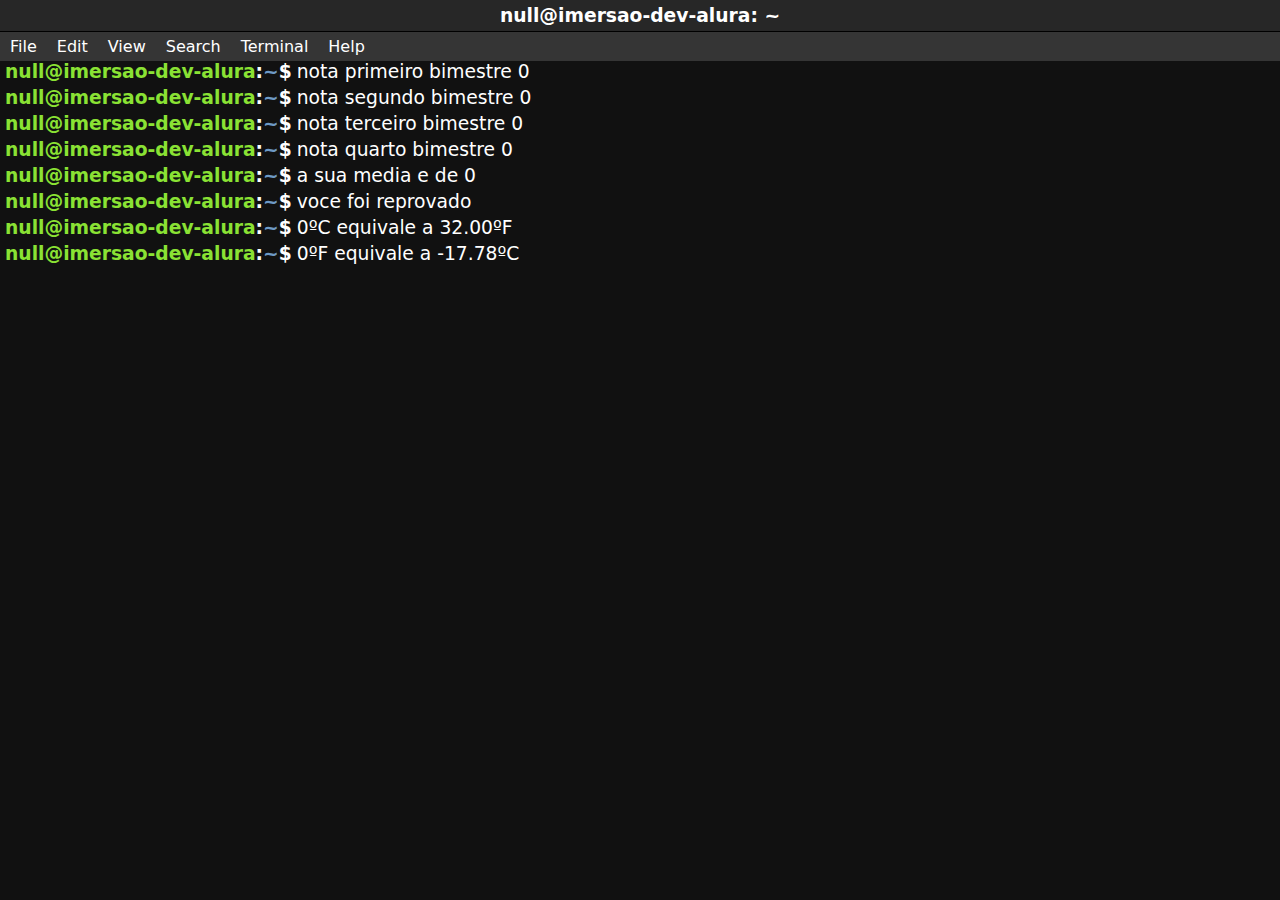
<file: aula-01/index.html>
<!DOCTYPE html>
<html lang="pt-br">

<head>
  <meta charset="UTF-8">
  <meta http-equiv="X-UA-Compatible" content="IE=edge">
  <meta name="viewport" content="width=device-width, initial-scale=1.0">
  <title>Imersão Dev da Alura - Calculadora de Média e Conversor de Temperaturas</title>
  <link rel="stylesheet" href="./style.css">
</head>

<body>

  <header class="header">

    <div class="header-titulo">
      <h3 class="nome"></h3>
    </div>

    <div class="separador"></div>

    <div class="header-menu">
      <ul>
        <li>File</li>
        <li>Edit</li>
        <li>View</li>
        <li>Search</li>
        <li>Terminal</li>
        <li>Help</li>
      </ul>
    </div>

  </header>

  <main class="main-container">
  </main>

  <script src="./script.js"></script>

</body>

</html>
</file>
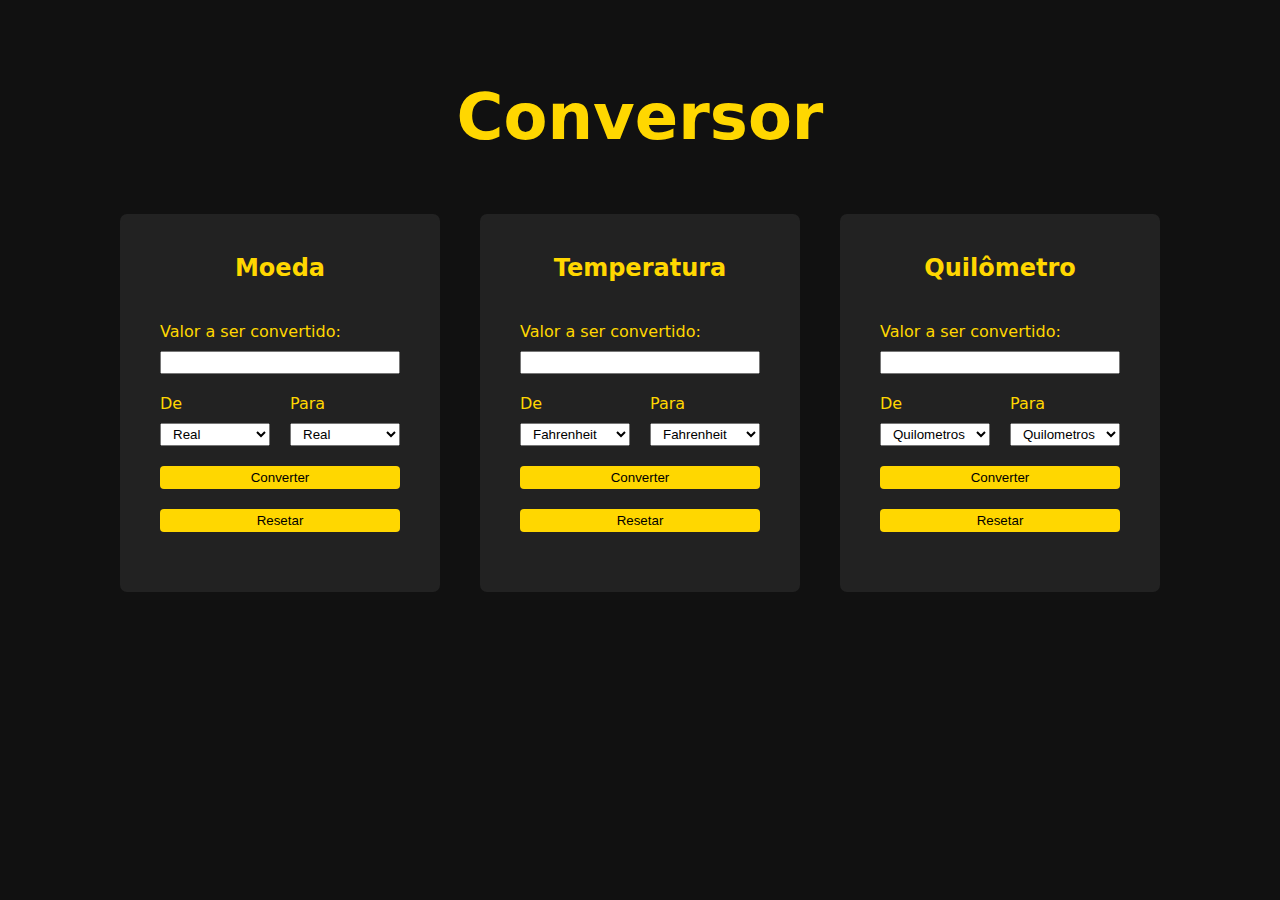
<file: aula-02/index.html>
<!DOCTYPE html>
<html lang="pt-br">

<head>
  <meta charset="UTF-8">
  <meta http-equiv="X-UA-Compatible" content="IE=edge">
  <meta name="viewport" content="width=device-width, initial-scale=1.0">
  <title>Imersão Dev da Alura - Conversor de Moedas, Temperatura e Quilometros</title>
  <link rel="stylesheet" href="./style.css">
</head>

<body>

  <div class="container-principal">

    <div>
      <h1 class="subtitulo">Conversor</h1>
    </div>

    <div class="conteudo-principal">

      <div class="item moedas">
        <div>
          <h2>Moeda</h2>
        </div>
        <div>
          <div>
            <form action="#">
              <label for="">Valor a ser convertido:</label>
              <input type="text" name="valor" id="valorMoeda">
            </form>
          </div>
          <div class="container moedas">
            <div>
              <form action="#">
                <label>De</label>
                <select id="seletorMoeda1">
                  <option value="real">Real</option>
                  <option value="dolar">Dolar</option>
                  <option value="euro">Euro</option>
                </select>
              </form>
            </div>
            <div>
              <form action="#">
                <label>Para</label>
                <select id="seletorMoeda2">
                  <option value="real">Real</option>
                  <option value="dolar">Dolar</option>
                  <option value="euro">Euro</option>
                </select>
              </form>
            </div>
            <button class="botao" type="submit" onclick="converterMoeda()">Converter</button>
            <button class="botao" type="reset" onclick="resetarMoeda()">Resetar</button>
            <h4 class="resultado" id="resultadoMoeda"></h4>
          </div>
        </div>
      </div>

      <div class="item temperaturas">
        <div>
          <h2>Temperatura</h2>
        </div>
        <div>
          <div>
            <form action="#">
              <label for="">Valor a ser convertido:</label>
              <input type="text" name="valor" id="valorTemperatura">
            </form>
          </div>
          <div class="container temperaturas">
            <div>
              <form action="#">
                <label>De</label>
                <select id="seletorTemperatura1">
                  <option value="fahrenheit">Fahrenheit</option>
                  <option value="kelvin">Kelvin</option>
                  <option value="celcius">Celcius</option>
                </select>
              </form>
            </div>
            <div>
              <form action="#">
                <label>Para</label>
                <select id="seletorTemperatura2">
                  <option value="fahrenheit">Fahrenheit</option>
                  <option value="kelvin">Kelvin</option>
                  <option value="celcius">Celcius</option>
                </select>
              </form>
            </div>
            <button class="botao" type="submit" onclick="converterTemperatura()">Converter</button>
            <button class="botao" type="reset" onclick="resetarTemperatura()">Resetar</button>
            <h4 class="resultado" id="resultadoTemperatura"></h4>
          </div>
        </div>
      </div>

      <div class="item quilometro">
        <div>
          <h2>Quilômetro</h2>
        </div>
        <div>
          <div>
            <form action="#">
              <label for="">Valor a ser convertido:</label>
              <input type="text" name="valor" id="valorQuilometro">
            </form>
          </div>
          <div class="container quilometro">
            <div>
              <form action="#">
                <label>De</label>
                <select id="seletorQuilometro1">
                  <option value="km">Quilometros</option>
                  <option value="metros">Metros</option>
                  <option value="anosluz">Anos-Luz</option>
                </select>
              </form>
            </div>
            <div>
              <form action="#">
                <label>Para</label>
                <select id="seletorQuilometro2">
                  <option value="km">Quilometros</option>
                  <option value="metros">Metros</option>
                  <option value="anosluz">Anos-Luz</option>
                </select>
              </form>
            </div>
            <button class="botao" type="submit" onclick="converterQuilometro()">Converter</button>
            <button class="botao" type="reset" onclick="resetarQuilometro()">Resetar</button>
            <h4 class="resultado" id="resultadoQuilometro"></h4>
          </div>
        </div>
      </div>

    </div>
  </div>

  <script src="./js/conversorQuilometro.js"></script>
  <script src="./js/conversorTemperatura.js"></script>
  <script src="./js/conversorMoeda.js"></script>
</body>

</html>
</file>
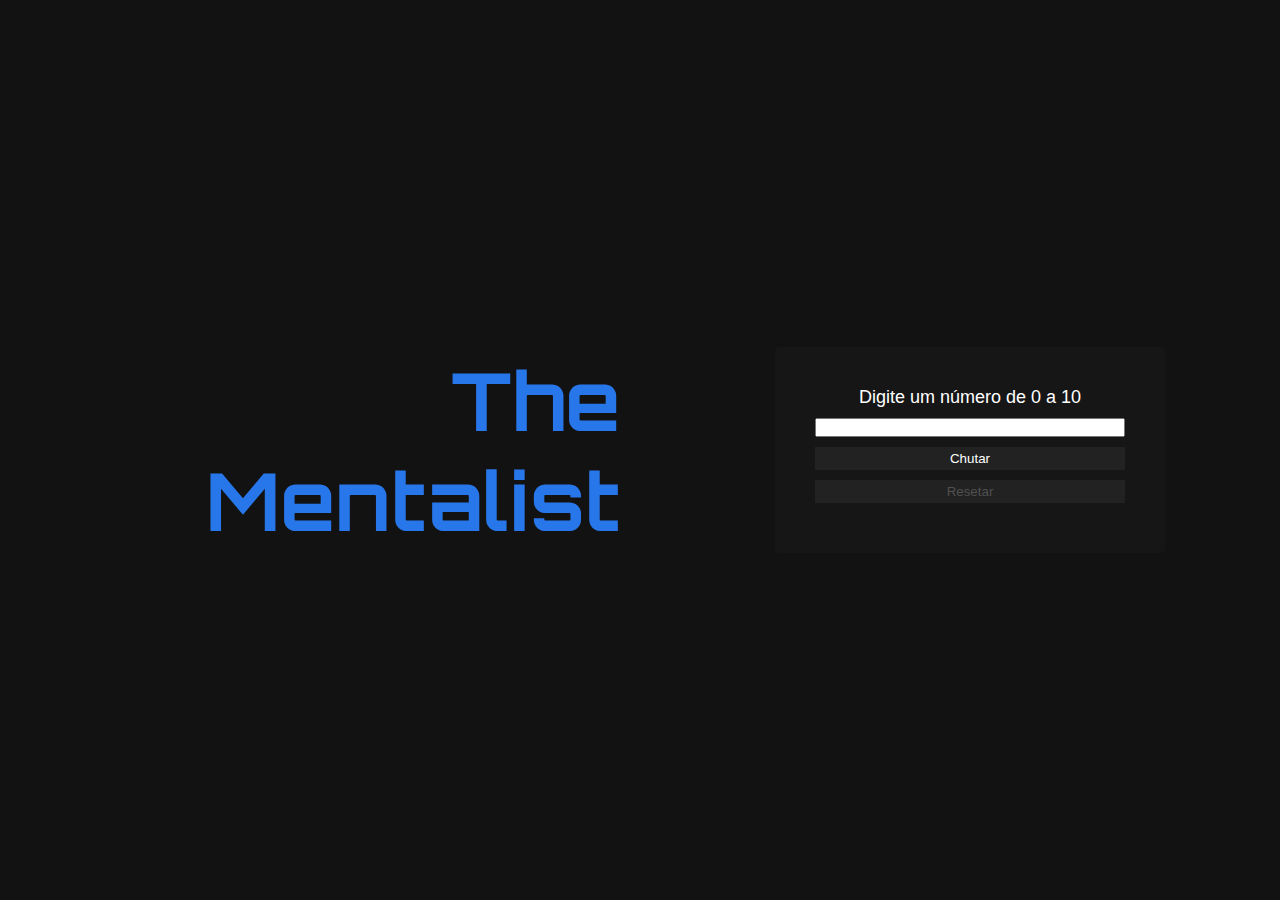
<file: aula-03/index.html>
<!DOCTYPE html>
<html lang="pt-br">

<head>
  <meta charset="UTF-8">
  <meta http-equiv="X-UA-Compatible" content="IE=edge">
  <meta name="viewport" content="width=device-width, initial-scale=1.0">
  <title>Imersão Dev da Alura - Mentalista</title>
  <link rel="stylesheet" href="./style.css">
  <link rel="preconnect" href="https://fonts.googleapis.com">
  <link rel="preconnect" href="https://fonts.gstatic.com" crossorigin>
  <link href="https://fonts.googleapis.com/css2?family=Orbitron&display=swap" rel="stylesheet">
</head>

<body>
  <div class="container">
    <div class="container-subtitulo">
      <h1 id="subtitulo">The <span>Mentalist</span></h1>
    </div>
    <div class="container-box" id="box">
      <form class="box" action="#">
        <label>Digite um número de 0 a 10</label>
        <input type="text" id="valorChute">
        <button class="botao" id="botaoChutar" type="type" onclick="chutar()">Chutar</button>
        <button class="botao resetar" id="botaoResetar" type="type" onclick="resetar()">Resetar</button>
        <span id="resposta"></span>
      </form>
    </div>
  </div>

  <script src="./script.js"></script>
</body>

</html>
</file>
<file: aula-01/style.css>
* {
  margin: 0;
  padding: 0;
  box-sizing: border-box;
}

li {
  list-style: none;
}

body {
  background-color: #111111;
  color: #fff;
  font-family: system-ui, -apple-system, BlinkMacSystemFont, 'Segoe UI', Roboto, Oxygen, Ubuntu, Cantarell, 'Open Sans', 'Helvetica Neue', sans-serif;
}

.header {
  display: flex;
  flex-direction: column;
}

.header-titulo {
  display: flex;
  flex-direction: column;
  justify-content: center;
  align-items: center;
  background-color: #272727;
  padding: 5px;
}

.separador {
  background-color: black;
  height: 1px;
}

.header-menu {
  display: flex;
  align-items: center;
  justify-items: flex-start;
  padding: 5px 5px 5px 10px;
  background-color: #353535;
}

.header-menu ul {
  display: flex;
  flex-wrap: wrap;
  gap: 20px;
}

.main-container {
  display: flex;
  flex-direction: column;
  gap: 5px;
  padding: 0 5px;
}

.main-container h3 {
  color: #8ae234;
}

.branco {
  color: #fff;
}

.azul {
  color: #6e9ac5;
}

.texto {
  color: #fff;
  font-weight: normal;
  margin-left: 5px;
}
</file>
<file: aula-02/style.css>
* {
  padding: 0;
  margin: 0;
  box-sizing: border-box;
}

body {
  font-family: system-ui, -apple-system, BlinkMacSystemFont, 'Segoe UI', Roboto, Oxygen, Ubuntu, Cantarell, 'Open Sans', 'Helvetica Neue', sans-serif;
  background-color: #111111;
  color: #ffd700;
}

.container-principal {
  display: grid;
  align-items: center;
  justify-items: center;
  padding-top: 80px;
  gap: 60px;
}

.subtitulo {
  font-size: 64px;
}

.conteudo-principal {
  display: grid;
  grid-template-columns: 320px 320px 320px;
  gap: 40px;
  align-items: flex-start;
  justify-content: flex-start;
}

.item {
  display: grid;
  background-color: #222222;
  padding: 40px;
  gap: 40px;
  border-radius: 7px;
}

.item h2 {
  text-align: center;
}

form {
  display: flex;
  flex-direction: column;
  gap: 10px;
}

input {
  padding: 2px 8px;
}

.container {
  display: grid;
  grid-template-columns: 1fr 1fr;
  gap: 20px;
  margin-top: 20px;
}

select {
  padding: 2px 8px;
}

.botao {
  display: grid;
  grid-column: 1 / -1;
  background-color: #ffd700;
  border: none;
  padding: 4px 8px;
  cursor: pointer;
  border-radius: 4px;
}

.resultado {
  grid-column: 1 / -1;
}
</file>
<file: aula-03/style.css>
* {
  margin: 0;
  padding: 0;
  box-sizing: border-box;
}

body {
  background-color: #121212;
  font-family: "Gill Sans", "Gill Sans MT", Calibri, "Trebuchet MS", sans-serif;
  color: #ffffff;
}

.container {
  display: grid;
  grid-template-columns: 1fr 1fr;
  align-items: center;
  justify-items: center;
  gap: 40px;
  height: 100vh;
}

.container-subtitulo {
  display: grid;
  justify-self: flex-end;
}

#subtitulo {
  display: grid;
  text-align: right;
  font-size: 5em;
  font-family: "Orbitron", sans-serif;
  color: #2776EA;
}

.box {
  display: grid;
  justify-self: flex-start;
  align-self: center;
  grid-template-columns: 310px;
  background-color: #161616;
  padding: 40px;
  gap: 10px;
  border-radius: 4px;
  font-size: 18px;
}

form {
  display: flex;
  flex-direction: column;
  gap: 10px;
}

label, input {
  text-align: center;
}

#resposta {
  text-align: center;
}

.botao {
  background-color: #222222;
  border: none;
  color: inherit;
  padding: 4px;
  cursor: pointer;
}

.botao:hover {
  background-color: #2776EA;
  color: #ffffff;
}

.resetar {
  pointer-events: none;
  color: #505050;
}

@media (max-width: 900px) {
  #subtitulo {
    font-size: 4.5em;
  }
}

@media (max-width: 800px) {
  .container {
    grid-template-columns: 1fr;
    gap: 10px;
  }
  .container-subtitulo {
    justify-self: center;
    align-self: flex-end;
  }
  #subtitulo {
    text-align: center;
  }
  .box {
    justify-self: center;
    align-self: flex-start;
  }
}
</file>
